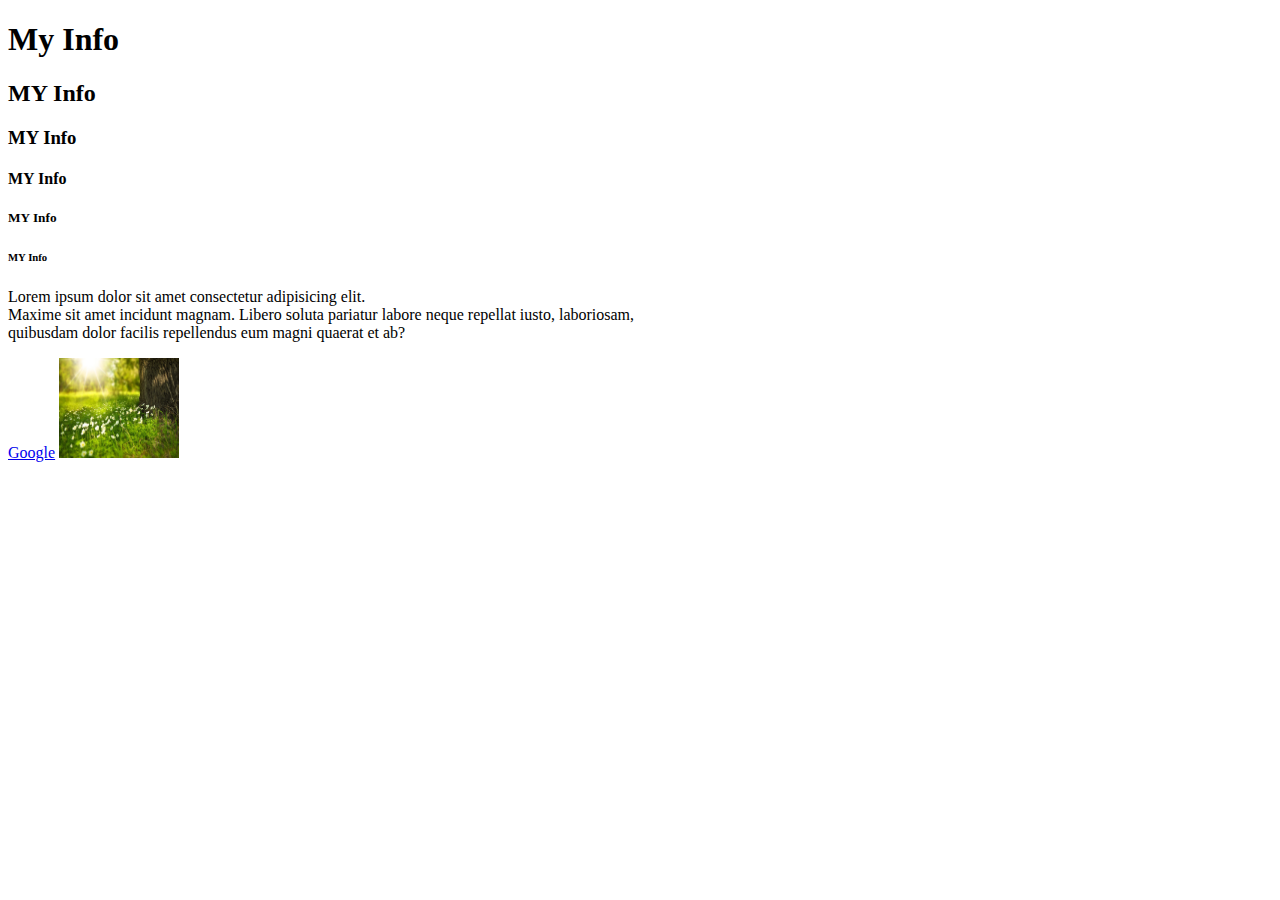
<file: index.html>
<!DOCTYPE html>
<html>
<head>
<title>First Class</title>
</head>
<body>

<h1>My Info</h1>
<h2>MY Info</h2>
<h3>MY Info</h3>
<h4>MY Info</h4>
<h5>MY Info</h5>
<h6>MY Info</h6>


<p>Lorem ipsum dolor sit amet consectetur adipisicing elit. <br>
    Maxime sit amet incidunt magnam. Libero soluta pariatur labore neque repellat iusto, laboriosam,<br> 
    quibusdam dolor facilis repellendus eum magni quaerat et ab?</p>
<a href="https://www.google.co.uk/">Google</a>
<img src="nature.jpg" alt="Nature" width="120" height="100">


</body>
</html>
</file>
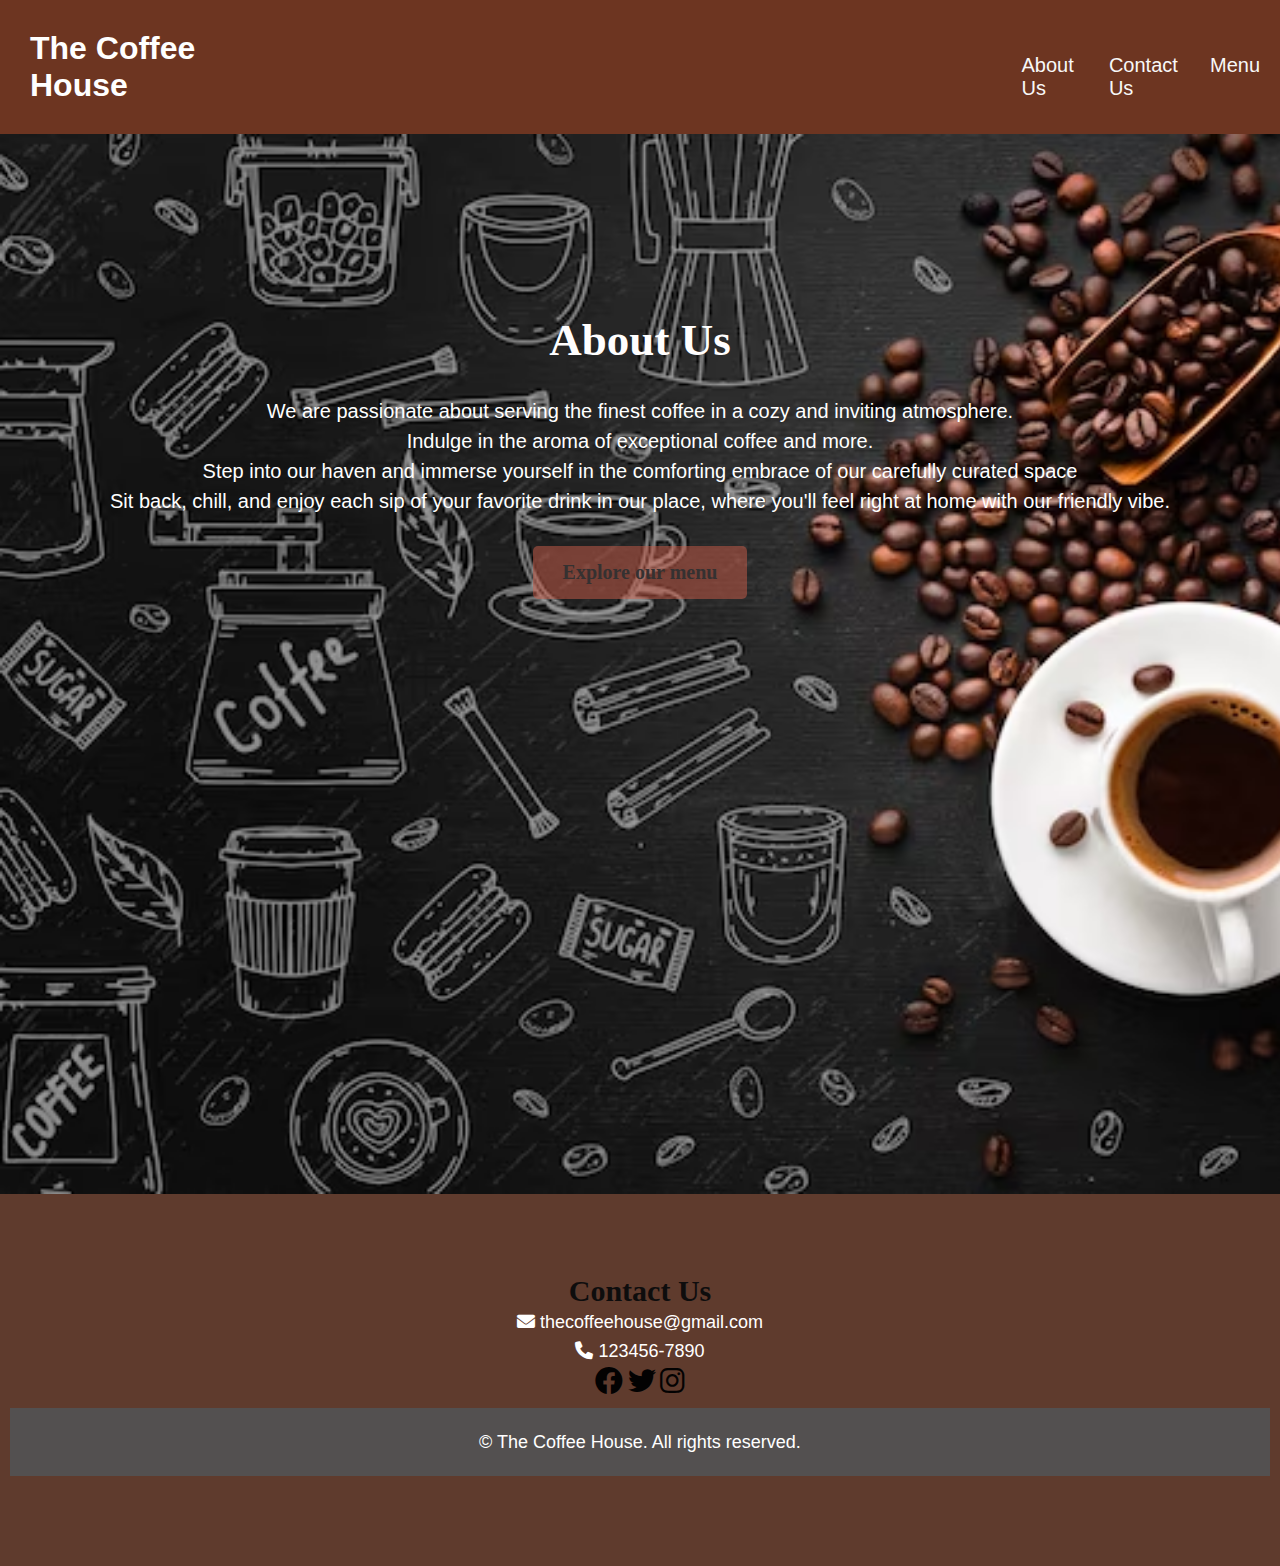
<file: lecture 11 task/index.html>
<!DOCTYPE html>
<html lang="en">
<head>
    <meta charset="UTF-8">
    <meta name="viewport" content="width=device-width, initial-scale=1.0">
    <title>The Coffee House</title>
    <link rel="stylesheet" href="https://cdnjs.cloudflare.com/ajax/libs/font-awesome/6.0.0-beta3/css/all.min.css">

    <style>
       * {
    margin: 0;
    padding: 0;
    }
    body {
    font-family: 'Montserrat', sans-serif;
}

.main{
    display: flex;
    justify-content: space-evenly;
    align-items: center;
}
.list{
    margin-left: 750px;
}
a {
    text-decoration: none;
    color: #f8f8f8;
}
header {
    background-color:#6d3521; 
    color: #fff;
    padding: 30px 0; 
    display: flex;
    align-items: center;
}
header h1{
    padding-left: 30px;
}
.list ul {
    margin-top: 20px;
    list-style: none;
    display: flex; 
}

.list ul li {
    margin-right: 20px; 
    font-size: 20px;
}
button {
    margin-top: 30px;
    display: inline-block;
    padding: 15px 30px;
    background-color:rgba(206, 94, 74, 0.5);
    color: #353131; 
    font-size: 20px;
    font-family:Georgia, 'Times New Roman', Times, serif;
    border: none;
    font-weight: bold;
    border-radius: 5px;
    text-decoration: none;
}
.about {
    padding: 80px 0;
    text-align: center;
    top: 10;
    left: 50%;
    background-image: url("coffee-shop.avif");
    background-size: cover;
    background-repeat: no-repeat;
    color: #ffffff;
    font-size: 20px;
    height: 100vh ;

}
.about h2{
    color: #fffefe;
    padding-top: 100px;
    font-size: 45px;
    margin-bottom: 30px;
    font-family: 'Times New Roman', Times, serif;

}
.about p{
    line-height: 30px;
}
.contact h2{
    font-size: 30px;
    font-family: 'Times New Roman', Times, serif;
}

.contact {
    background-color: #5f3b2d;
    color: #0e0d0d;
    padding: 80px 0;
    text-align: center;
    width: 100%;
    height: 100%;
   
}
.contact p {
    font-size: 18px;
    line-height: 1.6;
    margin: 0;
    color: #fff;
}


.social-icon {
    color: #030202;
    font-size: 28px;
}
footer {
    background-color: #535050;
    color: #fff;
    padding: 20px 0;
    text-align: center;
    font-size: 14px;
    margin: 10px;
} 
</style>
</head>
<body>
    <!--header section -->
    <header>
        <div class="main">
            <h1>The Coffee House</h1>
            <div class="list">
                <ul>
                    <li><a href="#about" class="header">About Us</a></li>
                    <li><a href="#contact" class="header">Contact Us</a></li>
                    <li><a href="menu.html" class="header">Menu</a></li>
                </ul>
            </div>
            
        </div>
        <!--about us section-->
    </header>
    <section class="about" id="about">
        <h2>About Us</h2>
        <p>We are passionate about serving the finest coffee in a cozy and inviting atmosphere.</p>
        <p>Indulge in the aroma of exceptional coffee and more.</p>
        <p>Step into our haven and immerse yourself in the comforting embrace of our carefully curated space  </p>
        <p>Sit back, chill, and enjoy each sip of your favorite drink in our place, where you'll feel right at home with our friendly vibe.  </p>
        <button onclick="document.location='menu.html'">Explore our menu</button>
    </section>
           <!--contact section-->
     <div class="contact" id="contact">
        <h2>Contact Us</h2>
        <div class="contact-info">
            <p><i class="fas fa-envelope"></i> thecoffeehouse@gmail.com</p>
            <p><i class="fas fa-phone"></i> 123456-7890</p>
        </div>
        <div class="social-icons">
            <a href="#" class="social-icon"><i class="fab fa-facebook"></i></a>
            <a href="#" class="social-icon"><i class="fab fa-twitter"></i></a>
            <a href="#" class="social-icon"><i class="fab fa-instagram"></i></a>
        </div>
        <!--footer-->
     <footer>
        <p>&copy The Coffee House. All rights reserved.</p>
    </footer>
</body>
</html>
    
</body>
</html>
</file>
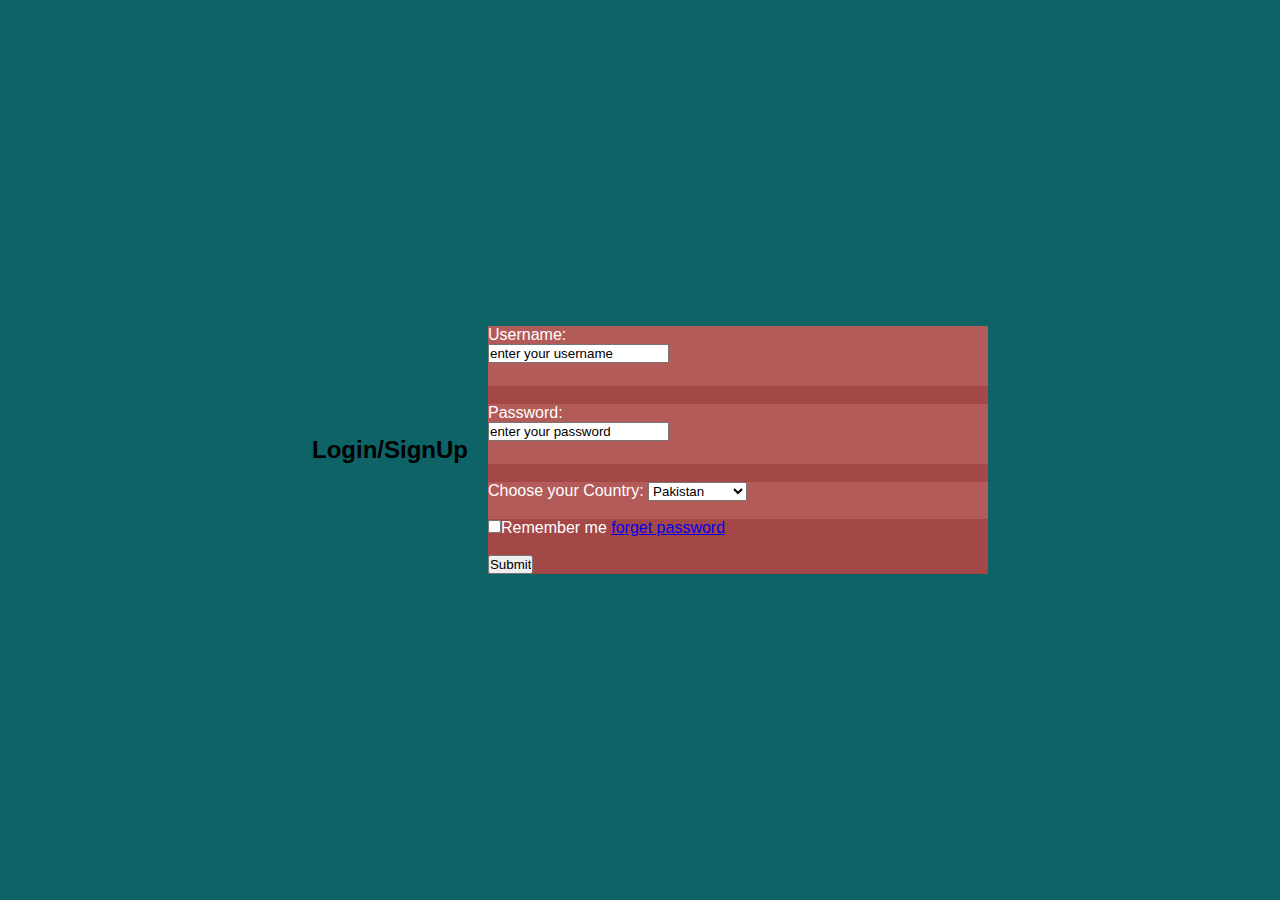
<file: lecture 7 task/index.html>
<!DOCTYPE html>
<html lang="en">
<head>
    <meta charset="UTF-8">
    <meta name="viewport" content="width=device-width, initial-scale=1.0">
    <title>Login</title>
    <link rel="stylesheet" href="style.css">
</head>
<body>
    <h2>Login/SignUp</h2>
    <div class="name">
        <form action="actionpage.php" target="_blank" method="post"></form>
        <div class="input-box">
            <label for="Uname">Username:</label><br>
           <input type="text" id="Uname" name="Uname" value="enter your username"><br>
        </div>
        <br>
        <div class="input-box">
            <label for="Password">Password:</label><br>
            <input type="text" id="Password" name="Password" value="enter your password"><br><br>
        </div>
        <br>
        <div class="Country">
        <label for="Country">Choose your Country:</label>
        <select id="Country" name="Country">
            <option value="Pakistan">Pakistan</option>
            <option value="Egypt">Egypt</option>
            <option value="Saudi Arabia">Saudi Arabia</option>
            <option value="Turkey">Turkey</option>
            <option value="Iran">Iran</option>
             </select> <br><br>
             </div>
        <div class="remember">
            <label><input type="checkbox">Remember me</label>
            <a href="#">forget password</a>
        </div>
        <br>
      <input type="submit" value="Submit">
</div>
</body>
</html>
</file>
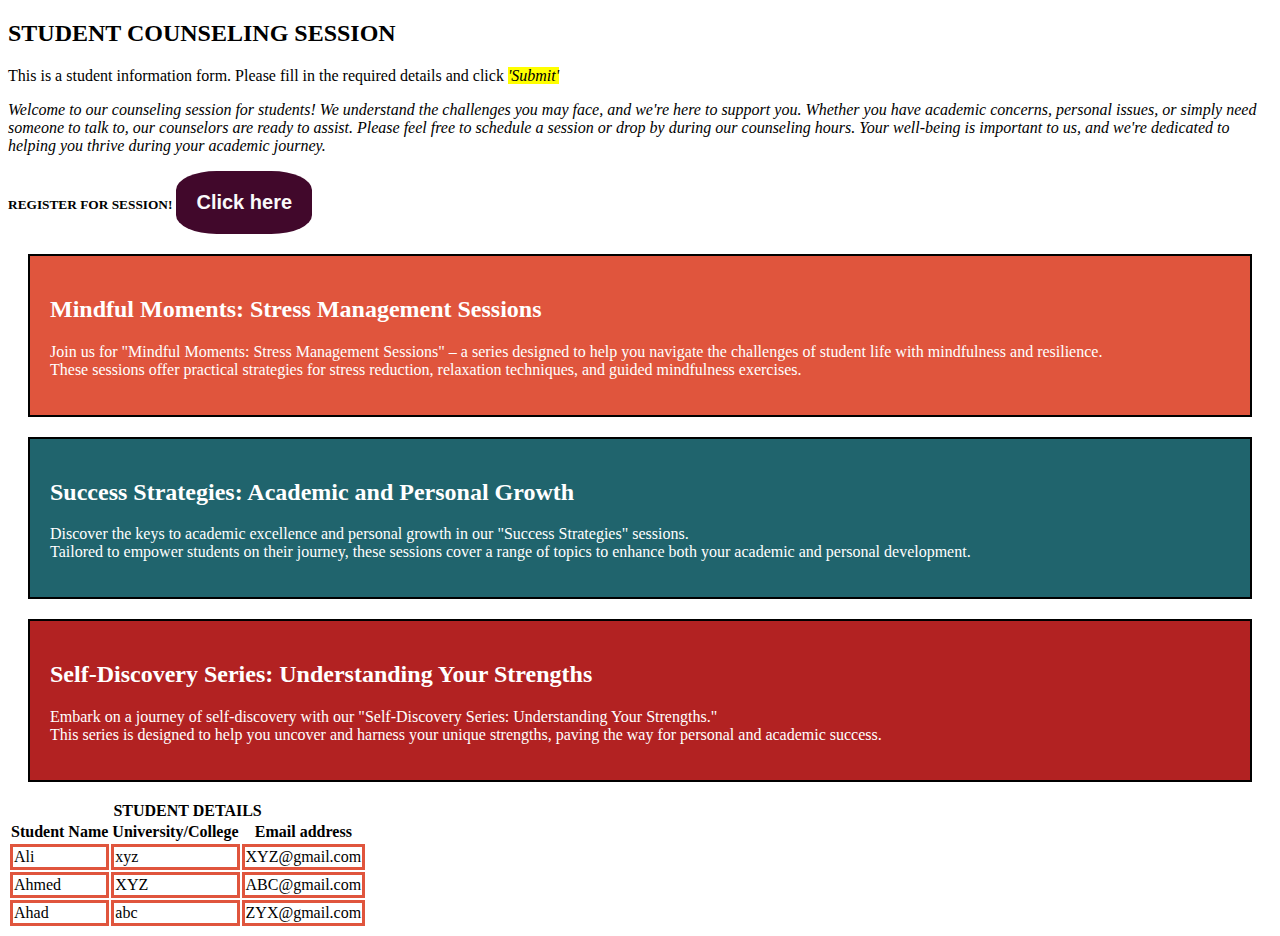
<file: session(4)/index.html>
<!DOCTYPE html>
<html lang="en">

<head>
    <style>
        .session {
            background-color: rgb(224, 85, 61);
            color: white;
            border: 2px solid black;
            margin: 20px;
            padding: 20px;
        }

        .session2 {
            background-color: rgb(32, 100, 109);
            color: white;
            border: 2px solid black;
            margin: 20px;
            padding: 20px;
        }

        .session3 {
            background-color: firebrick;
            color: white;
            border: 2px solid black;
            margin: 20px;
            padding: 20px;
        }
        button{
    background-color: rgb(65, 8, 43);
    border: rgb(139, 27, 27);
    border-radius: 30%;
    color: rgb(250, 250, 250);
    padding: 20px 20px;
    text-align: center;
    text-decoration: none;
    display:inline-block;
    font-size: 20px;
    font-weight: bolder;
}
td{
    border: 3px rgb(224, 85, 61) solid;
    border-radius: unset;
}
    </style>
    <title>STUDENT COUNSELING SESSION</title>
</head>

<body>
    <h2>STUDENT COUNSELING SESSION</h2>
    <p id="info">This is a student information form. Please fill in the required details and click <i><mark>'Submit'</mark></i></p>
    <p><i>Welcome to our counseling session for students! We understand the challenges you may face, and we're here to support you. Whether you have academic concerns, personal issues, or simply need someone to talk to, our counselors are ready to assist. Please feel free to schedule a session or drop by during our counseling hours. Your well-being is important to us, and we're dedicated to helping you thrive during your academic journey.</i></p>
    <small><b>REGISTER FOR SESSION!</b></small>
    <button onclick="document.location='Register.html'">Click here</button>

    <div class="session">
        <h2>Mindful Moments: Stress Management Sessions</h2>
        <p>Join us for "Mindful Moments: Stress Management Sessions" – a series designed to help you navigate the challenges of student life with mindfulness and resilience.<br> These sessions offer practical strategies for stress reduction, relaxation techniques, and guided mindfulness exercises.</p>
    </div>

    <div class="session2">
        <h2>Success Strategies: Academic and Personal Growth</h2>
        <p>Discover the keys to academic excellence and personal growth in our "Success Strategies" sessions. <br>Tailored to empower students on their journey, these sessions cover a range of topics to enhance both your academic and personal development.</p>
    </div>

    <div class="session3">
        <h2>Self-Discovery Series: Understanding Your Strengths</h2>
        <p>Embark on a journey of self-discovery with our "Self-Discovery Series: Understanding Your Strengths." <br>This series is designed to help you uncover and harness your unique strengths, paving the way for personal and academic success.</p>
    </div>
    <div class="Student detail">
        <td>
            <table id="Student information">
                <caption><strong>STUDENT DETAILS</strong></caption>

                <tr>
                    <th>Student Name</th>
                    <th>University/College</th>
                    <th>Email address</th>
                </tr>
                <tr>
                    <td>Ali</td>
                    <td>xyz</td>
                    <td>XYZ@gmail.com</td>
                    </tr>
                    <tr>
                        <td>Ahmed</td>
                        <td>XYZ</td>
                        <td>ABC@gmail.com</td>
                    </tr>
                    <tr>
                        <td>Ahad</td>
                        <td>abc</td>
                        <td>ZYX@gmail.com</td>
                    </tr>
            </table>
        </td>
    </div>
</body>

</html>
</file>
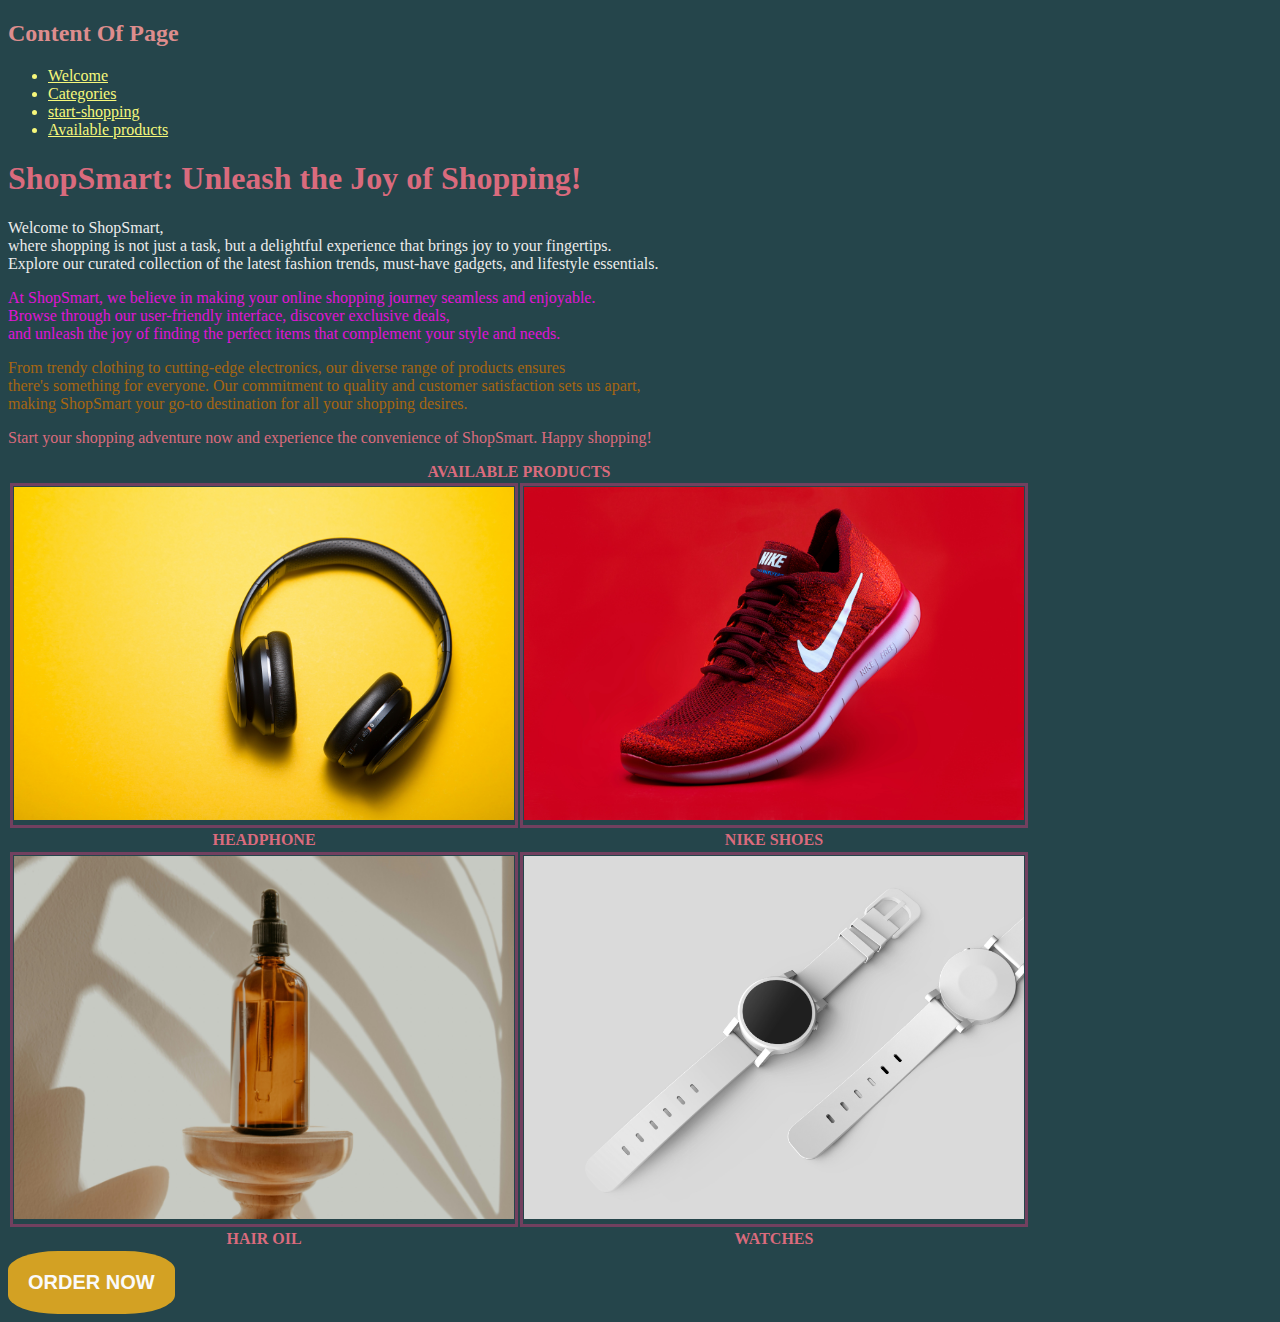
<file: ShopSmart/index.html>
<!DOCTYPE html>
<html lang="en">
<head>
    <meta charset="UTF-8">
    <meta name="viewport" content="width=device-width, initial-scale=1.0">
    <title>ShopSmart</title>
    <link rel="stylesheet" href="style.css">
</head>
<body>
    <h2>Content Of Page</h2>
    <ul>
        <li><a href="#welcome-message">Welcome</a></li>
        <li><a href="#range">Categories</a></li>
        <li><a href="#start-shopping">start-shopping</a></li>
        <li><a href="#available-p">Available products</a></li>
    </ul>
    <h1>ShopSmart: Unleash the Joy of Shopping!</h1>
    <p id="welcome-message">Welcome to ShopSmart,<br> where shopping is not just a task, but a delightful experience that brings joy to your fingertips. <br>Explore our curated collection of the latest fashion trends, must-have gadgets, and lifestyle essentials.</p>
      <p id="shopping-experience">At ShopSmart, we believe in making your online shopping journey seamless and enjoyable.<br> Browse through our user-friendly interface, discover exclusive deals,<br> and unleash the joy of finding the perfect items that complement your style and needs.</p>
      <p id="range">From trendy clothing to cutting-edge electronics, our diverse range of products ensures<br> there's something for everyone. Our commitment to quality and customer satisfaction sets us apart,<br> making ShopSmart your go-to destination for all your shopping desires.</p>
       <p id="start-shopping">Start your shopping adventure now and experience the convenience of ShopSmart. Happy shopping!</p>
    <table id="available-p">
        <caption><strong>AVAILABLE PRODUCTS</strong></caption>
        <tr>

            <td> <img src="headphone.jpg" width="500px" alt="headphone"></td>
            <td> <img src="nike shoes.jpg" width="500px" alt="nikeshoes"></td>
        </tr>
        <tr>
            <th>HEADPHONE</th>
            <th>NIKE SHOES</th>
        </tr>
        <tr>

            <td> <img src="oil.jpg"  width="500px" alt="oil"></td>
            <td> <img src="watches.jpg"  width="500px" alt="watches"></td>
        </tr>
        <tr>
            <th>HAIR OIL</th>
            <th>WATCHES</th>
        </tr>
    </table>
    <button onclick="document.location='order.html'">ORDER NOW</button>

    
</body>
</html>
</file>
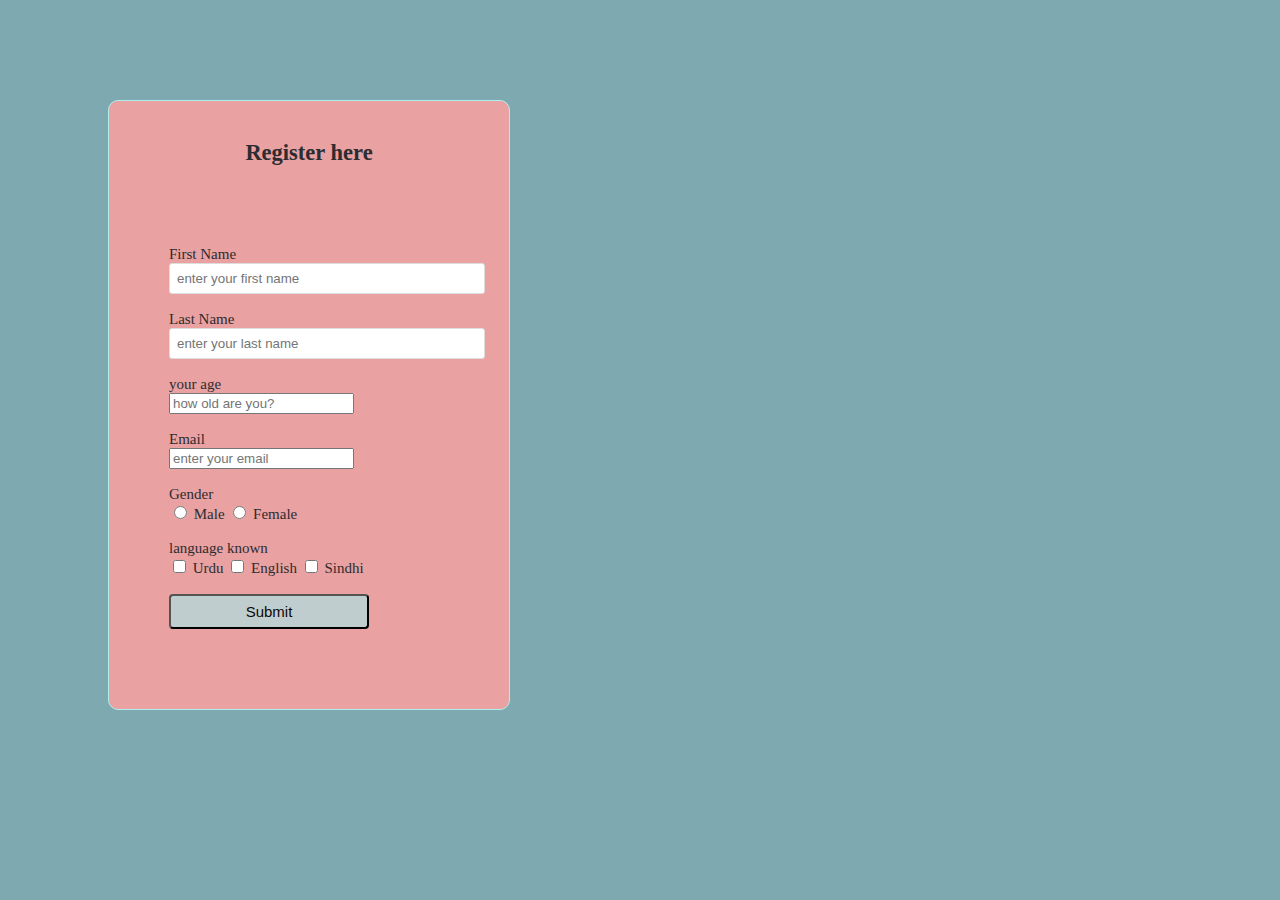
<file: task/index.html>
<!DOCTYPE html>
<html lang="en">
<head>
    <meta charset="UTF-8">
    <meta name="viewport" content="width=device-width, initial-scale=1.0">
    <title>Registration form</title>
    <link rel="stylesheet" href="style.css">
</head>
<body>
    <div class="main">
        <div class="register">
            <h2><b>Register here</b></h2>
            <form id="register" action="thanku.html" method="post">
                <label>First Name</label>
                <br>
            
                <input type="text"name="full name"
                id="name"placeholder="enter your first name">
                <br><br>
                <label>Last Name</label>
                <br>
                <input type="text"name="last name"
                id="name"placeholder="enter your last name">
                <br><br>
                <label>your age</label>
                <br>
                <input type="text"name="age"
                id="age" placeholder="how old are you?">
                <br><br>
                <label>Email</label>
                <br>
                <input type="text"email="email"
                id="email"placeholder="enter your email">
                <br><br>
                <label>Gender</label>
                <br>
             <input type="radio" id="gender"
                name="Gender" value="Male">
              <label for="male">Male</label>
              <input type="radio" id="gender"
                  name="Gender" value="Female">
                    <label for="Female">Female</label>
                    <br><br>
                    <label>language known</label>
                    <br>
                    <input type="checkbox"name="language"
                    id="urdu"value="urdu">
                    <label for="urdu">Urdu</label>
                    <input type="checkbox"name="language"
                    id="english"value="english">
                    <label for="english">English</label>
                    <input type="checkbox"name="language"
                    id="Sindhi"value="Sindhi">
                    <label for="Sindhi">Sindhi</label>
                    <br><br>
                    <button onclick="document.location='thanku.html'">Submit</button>


            </form>
            
        </div>
    </div>
    
    
</body>
</html>
</file>
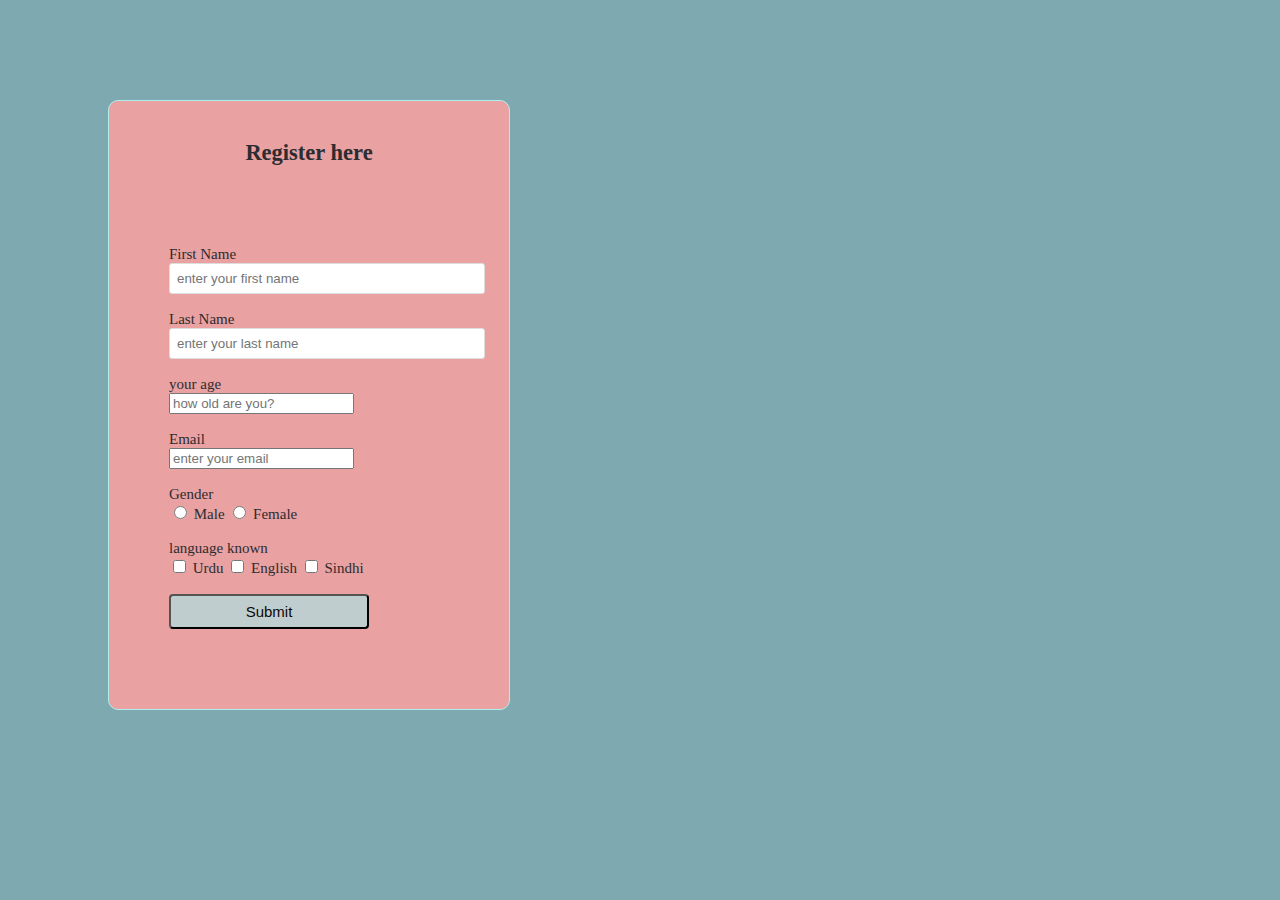
<file: lecture 7 task/task/index.html>
<!DOCTYPE html>
<html lang="en">
<head>
    <meta charset="UTF-8">
    <meta name="viewport" content="width=device-width, initial-scale=1.0">
    <title>Registration form</title>
    <link rel="stylesheet" href="style.css">
</head>
<body>
    <div class="main">
        <div class="register">
            <h2><b>Register here</b></h2>
            <form id="register" method="post">
                <label>First Name</label>
                <br>
            
                <input type="text"name="full name"
                id="name"placeholder="enter your first name">
                <br><br>
                <label>Last Name</label>
                <br>
                <input type="text"name="last name"
                id="name"placeholder="enter your last name">
                <br><br>
                <label>your age</label>
                <br>
                <input type="text"name="age"
                id="age" placeholder="how old are you?">
                <br><br>
                <label>Email</label>
                <br>
                <input type="text"email="email"
                id="email"placeholder="enter your email">
                <br><br>
                <label>Gender</label>
                <br>
             <input type="radio" id="gender"
                name="Gender" value="Male">
              <label for="male">Male</label>
              <input type="radio" id="gender"
                  name="Gender" value="Female">
                    <label for="Female">Female</label>
                    <br><br>
                    <label>language known</label>
                    <br>
                    <input type="checkbox"name="language"
                    id="urdu"value="urdu">
                    <label for="urdu">Urdu</label>
                    <input type="checkbox"name="language"
                    id="english"value="english">
                    <label for="english">English</label>
                    <input type="checkbox"name="language"
                    id="Sindhi"value="Sindhi">
                    <label for="Sindhi">Sindhi</label>
                    <br><br>
                    <button onclick="document.location='index.html'">Submit</button>


            </form>

        </div>
    </div>
    
    
</body>
</html>
</file>
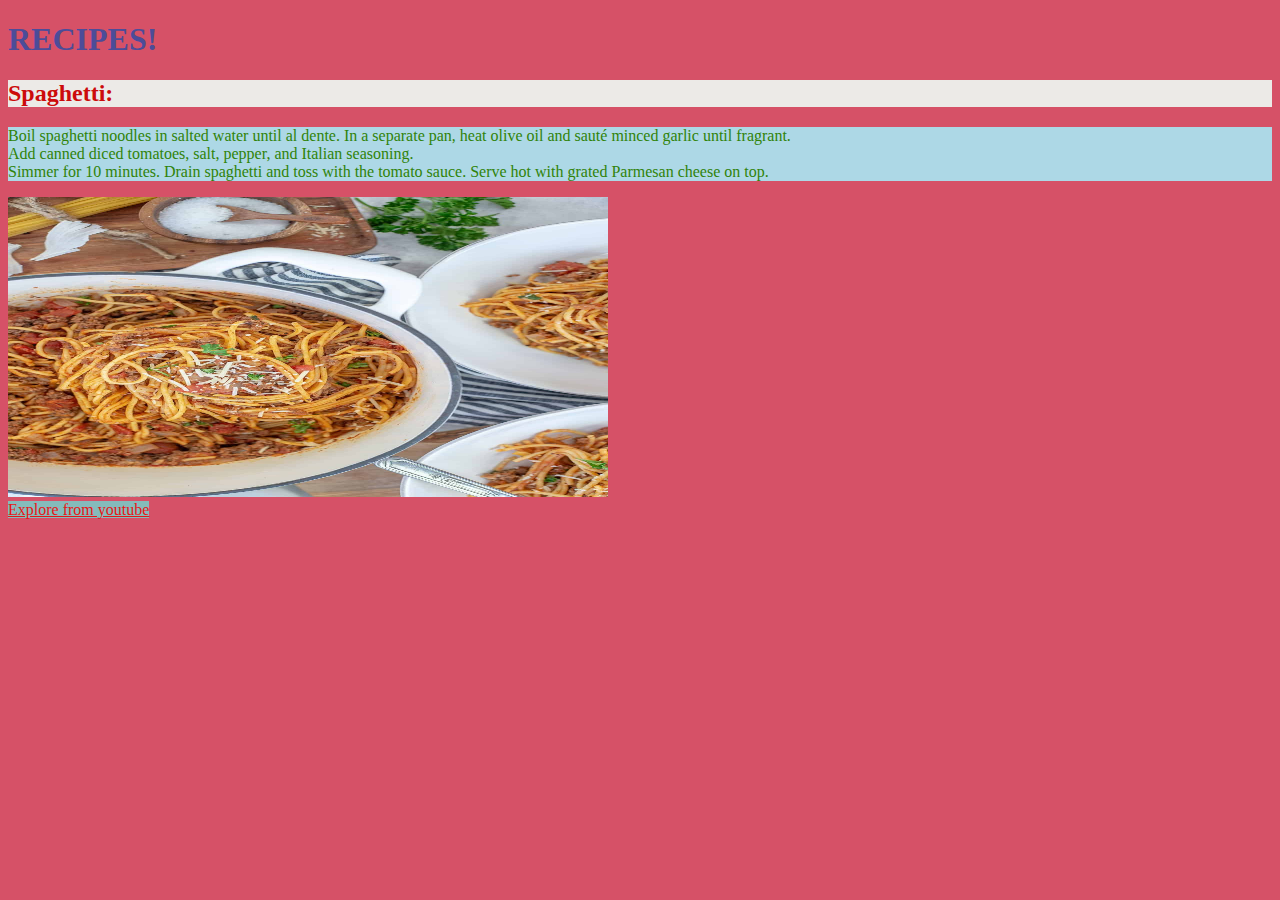
<file: Home Cooking Recipes/recipes.html>
<!DOCTYPE html>
<html lang="en">
<head>
    <meta charset="UTF-8">
    <meta name="viewport" content="width=device-width, initial-scale=1.0">
    <title>deliciousRecipes</title>
    <link rel="stylesheet" href="style.css">
</head>
<body>
    <h1> RECIPES! </h1>
    <h2>Spaghetti:</h2>
    <p style="background-color:lightblue;color: rgb(48, 131, 9);"> Boil spaghetti noodles in salted water until al dente. In a separate pan, heat olive oil and sauté minced garlic until fragrant.<br> Add canned diced tomatoes, salt, pepper, and Italian seasoning. <br>Simmer for 10 minutes. Drain spaghetti and toss with the tomato sauce. Serve hot with grated Parmesan cheese on top.</p>
    <img src="spaghetti.jpg" width="600" height="300"><br>
    <a style="background-color: rgb(133, 187, 187);color: rgb(231, 22, 22);"target="_blank" href="https://www.youtube.com/watch?v=e2YO8SepTDw">Explore from youtube</a>
<body>
</html>
</file>
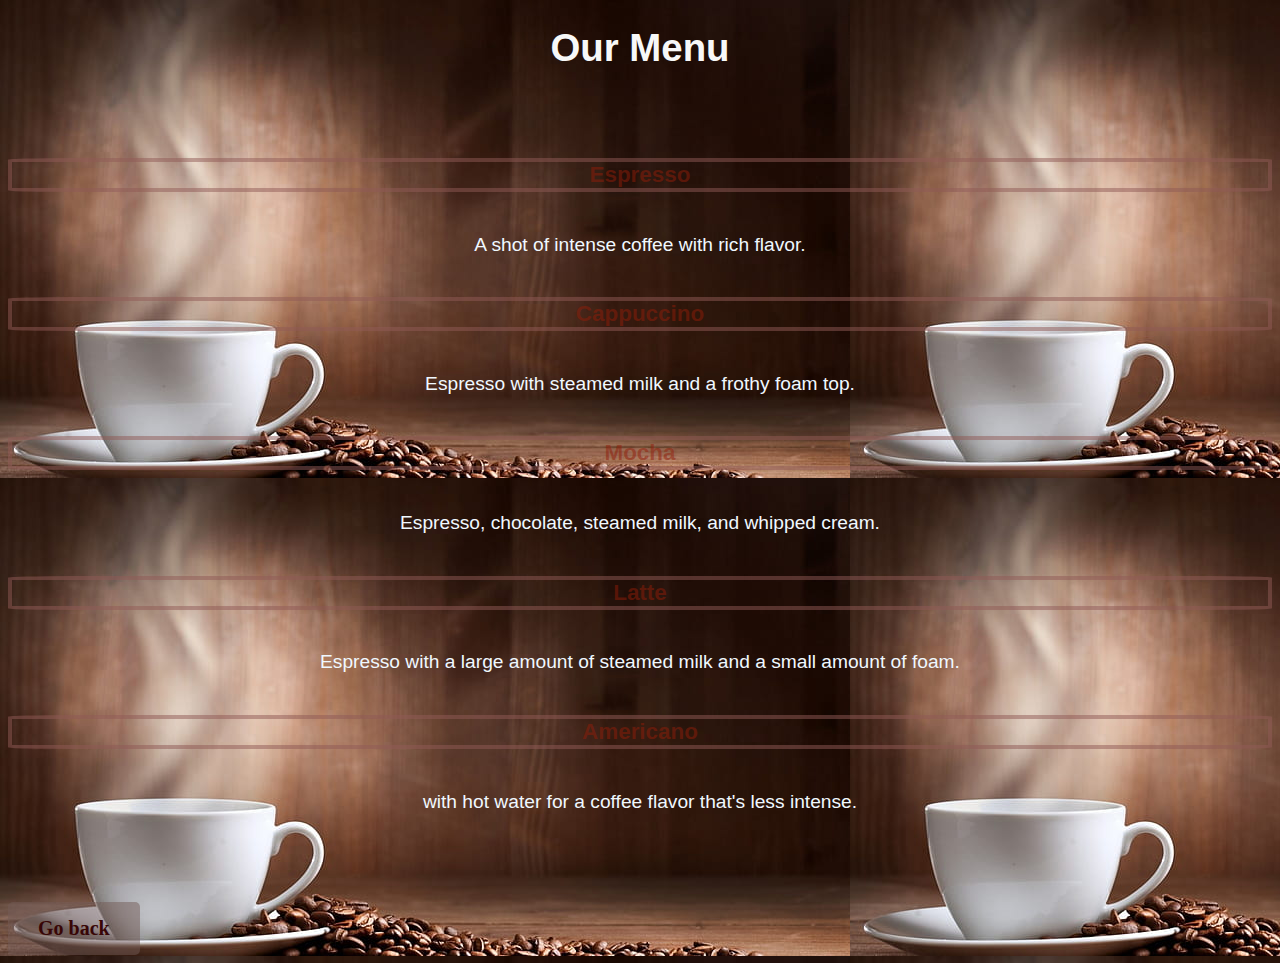
<file: lecture 11 task/menu.html>
<!DOCTYPE html>
<html lang="en">
<head>
    <meta charset="UTF-8">
    <meta name="viewport" content="width=device-width, initial-scale=1.0">
    <title>Menu</title>
    <style>
        body{
            background-image: url(image.jpg);
    
        }
        .menu{
            color: rgb(247, 248, 248);
            text-align: center;
            font-size: larger;
            font-family:Arial, Helvetica, sans-serif;
        }
        .menu-item{
            display: flex;
            text-align: center;
            padding: 20px 0;
            flex-direction: column;
            color:aliceblue ;
        }
        #main{
            color: hsla(9, 88%, 30%, 0.5);
            border: 4px rgba(144, 90, 86,0.5) solid;
            border-radius: 5%;
        }
        
        button {
    margin-top: 30px;
    display: inline-block;
    padding: 15px 30px;
    background-color:rgba(114, 90, 86, 0.5);
    color: #380606; 
    font-size: 20px;
    font-family:Georgia, 'Times New Roman', Times, serif;
    border: none;
    font-weight: bold;
    border-radius: 5px;
    text-decoration: none;
}
    </style>
</head>
<body>
    <section class="menu">
        <h1>Our Menu</h1>
        <div class="menu-item">
            <div class="menu-item">
                <h3 id="main">Espresso</h3>
                <p>A shot of intense coffee with rich flavor.</p>
                <h3 id="main">Cappuccino</h3>
                <p>Espresso with steamed milk and a frothy foam top.</p>
                <h3 id="main">Mocha</h3>
                <p >Espresso, chocolate, steamed milk, and whipped cream.</p>
                <h3 id="main">Latte</h3>
                <p>Espresso with a large amount of steamed milk and a small amount of foam.</p>
                <h3 id="main">Americano</h3>
                <p>with hot water for a coffee flavor that's less intense.</p>
        </div>
</section>
<button onclick="document.location='index.html'">Go back</button>

</body>
</html>
</file>
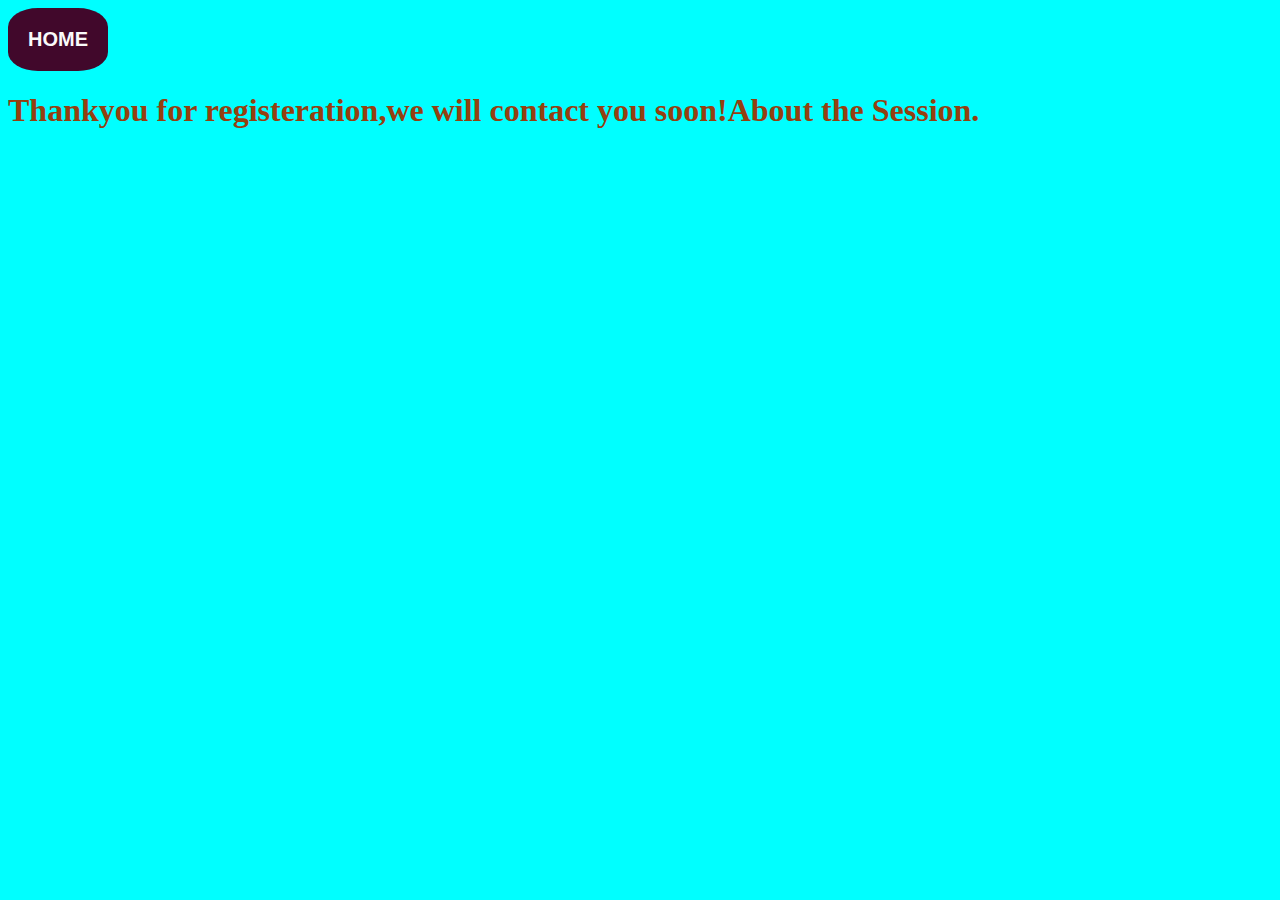
<file: session(4)/register.html>
<!DOCTYPE html>
<html lang="en">
<head>
    <meta charset="UTF-8">
    <meta name="viewport" content="width=device-width, initial-scale=1.0">
    <title>student register</title>
<style>
     button{
    background-color: rgb(65, 8, 43);
    border: rgb(139, 27, 27);
    border-radius: 30%;
    color: rgb(250, 250, 250);
    padding: 20px 20px;
    text-align: center;
    text-decoration: none;
    display:inline-block;
    font-size: 20px;
    font-weight: bolder;
}
</style>
   
</head>
<body style="background-color: aqua;">
    <button onclick="document.location='index.html'"">HOME</button>
    <h1 style="color: rgb(148, 64, 16);">Thankyou for registeration,we will contact you soon!About the Session.<br></h1>
</body>
</html>
</file>
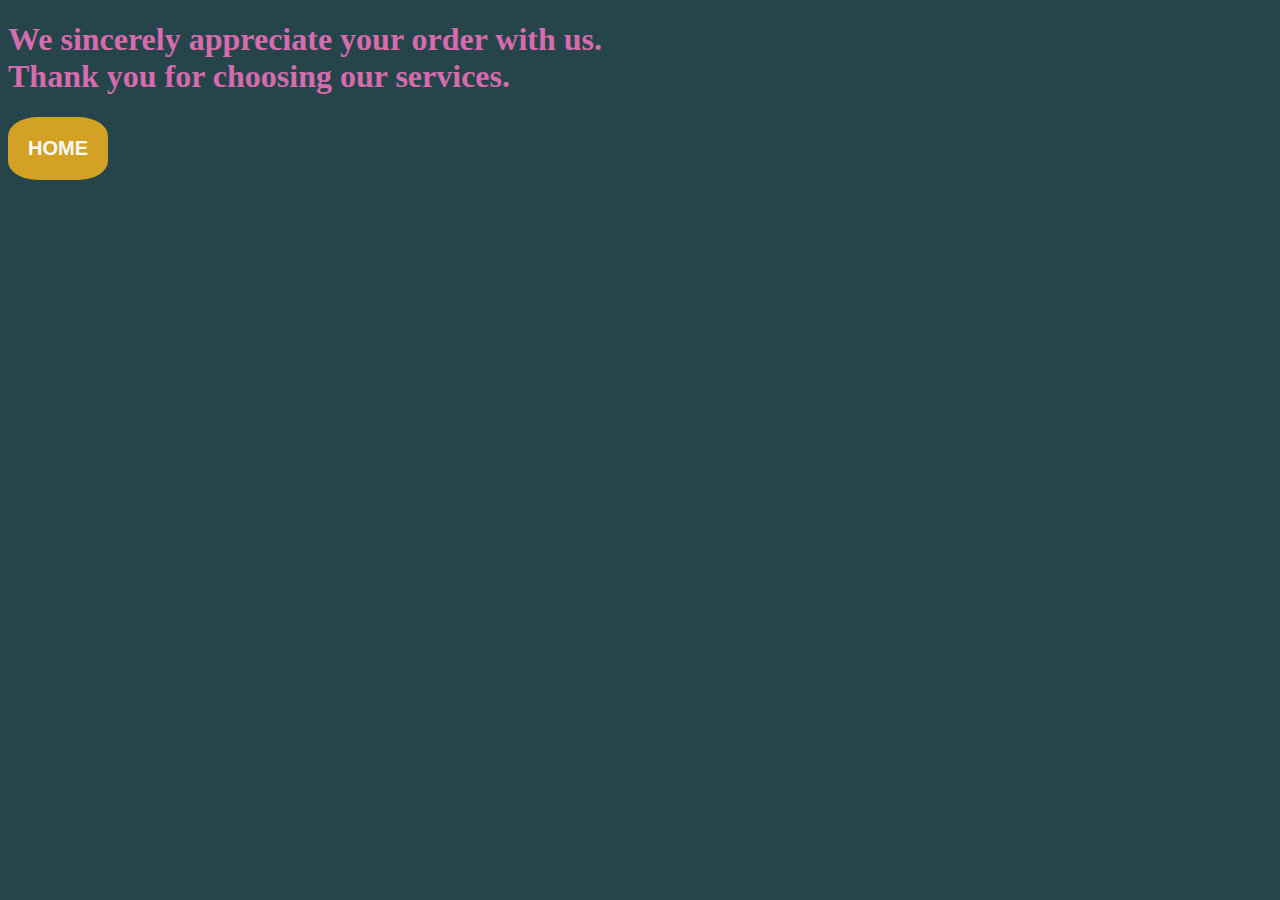
<file: ShopSmart/order.html>
<!DOCTYPE html>
<html lang="en">
<head>
    <meta charset="UTF-8">
    <meta name="viewport" content="width=device-width, initial-scale=1.0">
    <title>order now</title>
    <link rel="stylesheet" href="style.css">
</head>
<body>
    <h1 style="color: rgb(214, 107, 173);">We sincerely appreciate your order with us. <br>Thank you for choosing our services.</h1>
    <button onclick="document.location='index.html'"">HOME</button>
</body>
</html>
</file>
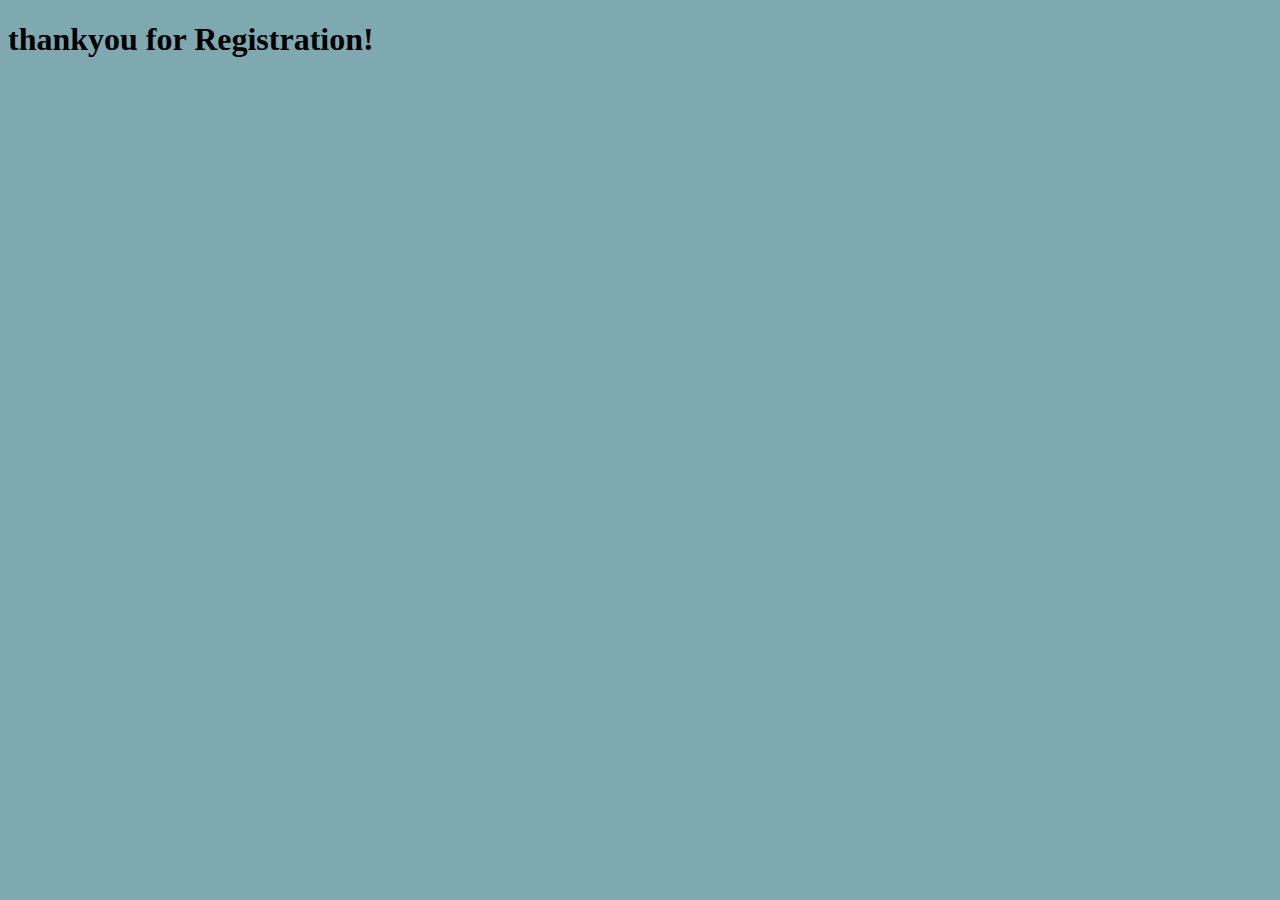
<file: task/thanku.html>
<!DOCTYPE html>
<html lang="en">
<head>
    <meta charset="UTF-8">
    <meta name="viewport" content="width=<device-width>, initial-scale=1.0">
    <title>Document</title>
    <link rel="stylesheet" href="style.css">
</head>
<body>
    <h1>thankyou for Registration!</h1>
</body>
</html>
</file>
<file: lecture 7 task/style.css>
*{
    margin: 0;
    padding: 0;
    box-sizing: border-box;
    font-family: 'Franklin Gothic Medium', 'Arial Narrow', Arial, sans-serif;
}
h2{
    display: flex;
    text-align: center;
    padding: 20px;
}
body{
    display:flex;
    justify-content:center;
    align-items: center;
    min-height: 100vh;
    background-color: rgb(13, 99, 102);

}

.name{
    width: 500px;
    background-color: rgb(163, 71, 71);
    color: white;
}
.name .input-box{
    width: 100%;
    height: 60px;
    background-color: rgb(179, 91, 88);
}
.Country{
    background-color:rgb(179, 91, 88);
}
</file>
<file: ShopSmart/style.css>
body{
    background-color: rgb(37, 69, 75);
    color: rgb(218, 107, 125);
}
h2{
    color: rgb(221, 141, 141);
}
#welcome-message{
    color: #ececec;
}
#shopping-experience{
    color: rgb(224, 19, 214);
}
#range{
    color: rgb(167, 102, 17);
}
button{
    background-color: rgb(211, 161, 35);
    border: rgb(185, 35, 35);
    border-radius: 30%;
    color: rgb(250, 250, 250);
    padding: 20px 20px;
    text-align: center;
    text-decoration: none;
    display:inline-block;
    font-size: 20px;
    font-weight: bolder;
}
td{
    border: 3px rgb(114, 64, 95) solid;
    border-radius: unset;
}
ul li{
    color:rgb(246, 248, 123)
}
ul li a{
    color: rgb(246, 248, 123);
}
</file>
<file: task/style.css>
body{
    background-color:rgb(127, 169, 177)

}
div.main{
    width: 400px;
    margin: 100px;
}
h2{
    text-align: center;
    padding: 20px;
}
div.register{
    background-color: rgb(233, 161, 161);
    width: 100%;
    font-size: 15PX;
    border-radius: 10px;
    border: 1px solid paleturquoise;
    color: #2d2c30;
}
form#register{
    margin: 60px;
}
input#name{
    width: 300px;
    border: 1px solid#ddd;
    border-radius: 3px;
    padding: 7px;
}
button{
    width: 200px;
    padding: 7px;
    font-size: 15px;
    border-radius: 4px;
    background-color: rgb(192, 205, 206);
    color: rgb(14, 8, 6);
    margin-bottom: 20px;
}
</file>
<file: lecture 7 task/task/style.css>
body{
    background-color:rgb(127, 169, 177)

}
div.main{
    width: 400px;
    margin: 100px;
}
h2{
    text-align: center;
    padding: 20px;
}
div.register{
    background-color: rgb(233, 161, 161);
    width: 100%;
    font-size: 15PX;
    border-radius: 10px;
    border: 1px solid paleturquoise;
    color: #2d2c30;
}
form#register{
    margin: 60px;
}
input#name{
    width: 300px;
    border: 1px solid#ddd;
    border-radius: 3px;
    padding: 7px;
}
button{
    width: 200px;
    padding: 7px;
    font-size: 15px;
    border-radius: 4px;
    background-color: rgb(192, 205, 206);
    color: rgb(14, 8, 6);
    margin-bottom: 20px;
}
</file>
<file: Home Cooking Recipes/style.css>
body{
    background-color: rgb(214, 81, 103);
    color: white;
}
h1{
    color: rgb(76, 76, 153);
}
h2{
    color: rgb(204, 11, 11);
    background-color: rgb(236, 234, 231);
}
img{
    size: 0rem;
}
a{
    background-color: rgb(204, 11, 11);
    color: rgb(250, 249, 249);
}
#intro{
    color: rgb(6, 87, 112);
}
#recipes{
    color: rgb(35, 180, 43);
}
</file>
